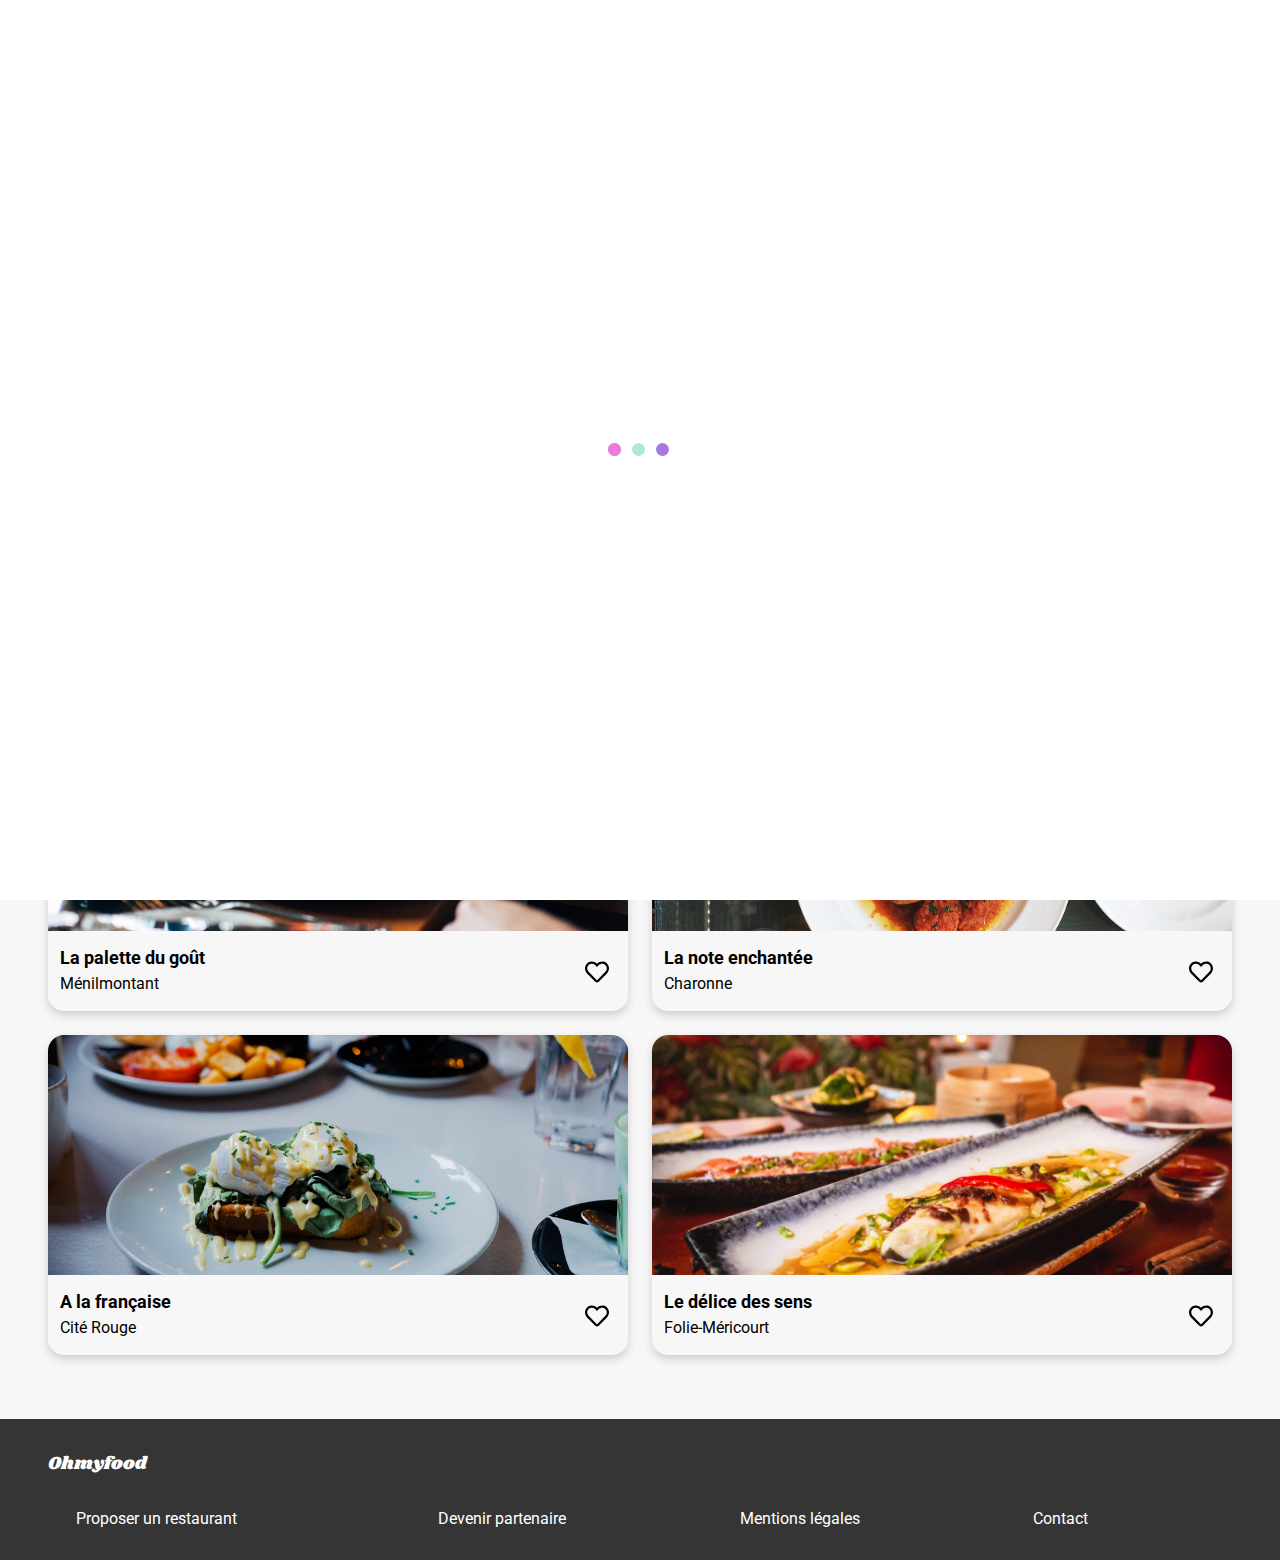
<file: index.html>
<!DOCTYPE html>
<html lang="fr">
<head>
    <meta charset="UTF-8">
    <meta http-equiv="X-UA-Compatible" content="IE=edge">
    <meta name="viewport" content="width=device-width, initial-scale=1.0">
    <link rel="preconnect" href="https://fonts.googleapis.com">
    <link rel="preconnect" href="https://fonts.gstatic.com" crossorigin>
    <link href="https://fonts.googleapis.com/css2?family=Roboto:wght@300;400;500;600;700;900&family=Shrikhand&display=swap" rel="stylesheet">
    <title>Ohmyfood</title>
    <link rel="stylesheet" href="https://cdnjs.cloudflare.com/ajax/libs/font-awesome/6.2.1/css/all.min.css"
    integrity="sha512-MV7K8+y+gLIBoVD59lQIYicR65iaqukzvf/nwasF0nqhPay5w/9lJmVM2hMDcnK1OnMGCdVK+iQrJ7lzPJQd1w=="
    crossorigin="anonymous" referrerpolicy="no-referrer">
    <link rel="stylesheet" href="main.css">
</head>
<body>
    <header class="header">
        <div class="header__row1-container">
            <div class="back-arrow">
                <!--<img class="hide" src="./icons/arrow-left-solid.svg">-->
            </div>
            <h1 class="company-name">Ohmyfood</h1>
            <div class="row1-rightblock"></div>
        </div>
        <div class="header__row2-container">
            <i class="fa-solid fa-location-dot"></i>Paris, Belleville
        </div>
    </header>

    <main>
        <section class="browse-section">
            <h2>Réservez le menu qui vous convient</h2>
            <p>Découvez des restaurants d'exception, sélectionnés par nos soins.</p>
            <button>Explorer nos restaurants</button>
        </section>


        <section class="stepbystep-section">
            <h2>Fonctionnement</h2>
            <div class="steps-container">
                <div role="button">
                    <svg xmlns="http://www.w3.org/2000/svg" viewBox="0 0 384 512" width="20px"><path d="M0 64C0 28.7 28.7 0 64 0H288c35.3 0 64 28.7 64 64V448c0 35.3-28.7 64-64 64H64c-35.3 0-64-28.7-64-64V64zM208 448a32 32 0 1 0 -64 0 32 32 0 1 0 64 0zM288 64H64V384H288V64z"/></svg>
                    Choisissez un restaurant<div class="step-circle"><span>1</span></div>
                </div>
                <div role="button">
                    <svg xmlns="http://www.w3.org/2000/svg" viewBox="0 0 512 512" width="24px"><path d="M64 144a48 48 0 1 0 0-96 48 48 0 1 0 0 96zM192 64c-17.7 0-32 14.3-32 32s14.3 32 32 32H480c17.7 0 32-14.3 32-32s-14.3-32-32-32H192zm0 160c-17.7 0-32 14.3-32 32s14.3 32 32 32H480c17.7 0 32-14.3 32-32s-14.3-32-32-32H192zm0 160c-17.7 0-32 14.3-32 32s14.3 32 32 32H480c17.7 0 32-14.3 32-32s-14.3-32-32-32H192zM64 464a48 48 0 1 0 0-96 48 48 0 1 0 0 96zm48-208a48 48 0 1 0 -96 0 48 48 0 1 0 96 0z"/></svg>
                    Composez le menu<div class="step-circle"><span>2</span></div>
                </div>
                <div role="button">
                    <svg xmlns="http://www.w3.org/2000/svg" viewBox="0 0 576 512" width="24px"><path d="M531.6 103.8L474.3 13.1C469.2 5 460.1 0 450.4 0H93.6C83.9 0 74.8 5 69.7 13.1L12.3 103.8c-29.6 46.8-3.4 111.9 51.9 119.4c4 .5 8.1 .8 12.1 .8c26.1 0 49.3-11.4 65.2-29c15.9 17.6 39.1 29 65.2 29c26.1 0 49.3-11.4 65.2-29c15.9 17.6 39.1 29 65.2 29c26.2 0 49.3-11.4 65.2-29c16 17.6 39.1 29 65.2 29c4.1 0 8.1-.3 12.1-.8c55.5-7.4 81.8-72.5 52.1-119.4zM483.7 254.9l-.1 0c-5.3 .7-10.7 1.1-16.2 1.1c-12.4 0-24.3-1.9-35.4-5.3V384H112V250.6c-11.2 3.5-23.2 5.4-35.6 5.4c-5.5 0-11-.4-16.3-1.1l-.1 0c-4.1-.6-8.1-1.3-12-2.3V384v64c0 35.3 28.7 64 64 64H432c35.3 0 64-28.7 64-64V384 252.6c-4 1-8 1.8-12.3 2.3z"/></svg>
                    Dégustez au restaurant<div class="step-circle"><span>3</span></div>
                </div>
            </div>
        </section>

        <section class="restos-section">
            <h2>Restaurants</h2>
            <div class="restos-container">
                <a href="./restaurant1.html">
                    <article class="resto-card">
                        <img class="resto-img" src="./images/restaurants/la_palette_du_gout.jpg" alt="plat gastronomique servi par la palette du goût">
                        <div class="resto-card__datasnlike-container">
                            <div class="resto-card__datas-container">
                                <h3>La palette du goût</h3>
                                <p>Ménilmontant</p>
                            </div>
                            <figure class="resto-card__likecontainer">
                                <svg aria-hidden="true" focusable="false" data-prefix="fas" data-icon="heart" class="heart-icon" role="img" xmlns="http://www.w3.org/2000/svg" viewBox="0 0 512 512">
                                    <defs>
                                        <linearGradient id="Gradient1" x1="0%" y1="100%" x2="100%" y2="0%"><stop stop-color="#ff8fdf" offset="0%"/><stop stop-color="#a173da" offset="100%" /></linearGradient>
                                    </defs>
                                    <path class="empty-heart" d="M458.4 64.3C400.6 15.7 311.3 23 256 79.3 200.7 23 111.4 15.6 53.6 64.3-21.6 127.6-10.6 230.8 43 285.5l175.4 178.7c10 10.2 23.4 15.9 37.6 15.9 14.3 0 27.6-5.6 37.6-15.8L469 285.6c53.5-54.7 64.7-157.9-10.6-221.3zm-23.6 187.5L259.4 430.5c-2.4 2.4-4.4 2.4-6.8 0L77.2 251.8c-36.5-37.2-43.9-107.6 7.3-150.7 38.9-32.7 98.9-27.8 136.5 10.5l35 35.7 35-35.7c37.8-38.5 97.8-43.2 136.5-10.6 51.1 43.1 43.5 113.9 7.3 150.8z"></path>
                                    <path class="full-heart" d="M462.3 62.6C407.5 15.9 326 24.3 275.7 76.2L256 96.5l-19.7-20.3C186.1 24.3 104.5 15.9 49.7 62.6c-62.8 53.6-66.1 149.8-9.9 207.9l193.5 199.8c12.5 12.9 32.8 12.9 45.3 0l193.5-199.8c56.3-58.1 53-154.3-9.8-207.9z"></path>
                                </svg>
                            </figure>
                        </div>
                        <div class="resto-card__nouveau">Nouveau</div>
                    </article>
                </a>
                <a href="./restaurant2.html">
                    <article class="resto-card">
                        <img class="resto-img" src="./images/restaurants/la_note_enchantee.jpg" alt="plat gastronomique servi par la note enchantée"> <!-- alt="" -->
                        <div class="resto-card__datasnlike-container">
                            <div class="resto-card__datas-container">
                                <h3>La note enchantée</h3>
                                <p>Charonne</p>
                            </div>
                            <figure class="resto-card__likecontainer">
                                <svg aria-hidden="true" focusable="false" data-prefix="fas" data-icon="heart" class="heart-icon" role="img" xmlns="http://www.w3.org/2000/svg" viewBox="0 0 512 512">
                                    <path class="empty-heart" d="M458.4 64.3C400.6 15.7 311.3 23 256 79.3 200.7 23 111.4 15.6 53.6 64.3-21.6 127.6-10.6 230.8 43 285.5l175.4 178.7c10 10.2 23.4 15.9 37.6 15.9 14.3 0 27.6-5.6 37.6-15.8L469 285.6c53.5-54.7 64.7-157.9-10.6-221.3zm-23.6 187.5L259.4 430.5c-2.4 2.4-4.4 2.4-6.8 0L77.2 251.8c-36.5-37.2-43.9-107.6 7.3-150.7 38.9-32.7 98.9-27.8 136.5 10.5l35 35.7 35-35.7c37.8-38.5 97.8-43.2 136.5-10.6 51.1 43.1 43.5 113.9 7.3 150.8z"></path>
                                    <path class="full-heart" d="M462.3 62.6C407.5 15.9 326 24.3 275.7 76.2L256 96.5l-19.7-20.3C186.1 24.3 104.5 15.9 49.7 62.6c-62.8 53.6-66.1 149.8-9.9 207.9l193.5 199.8c12.5 12.9 32.8 12.9 45.3 0l193.5-199.8c56.3-58.1 53-154.3-9.8-207.9z"></path>
                                </svg>
                            </figure>
                        </div>
                        <div class="resto-card__nouveau">Nouveau</div>
                    </article>
                </a>
                <a href="./restaurant3.html">
                    <article class="resto-card">
                        <img class="resto-img" src="./images/restaurants/a_la_francaise.jpg" alt="plat gastronomique servi par à la française">
                        <div class="resto-card__datasnlike-container">
                            <div class="resto-card__datas-container">
                                <h3>A la française</h3>
                                <p>Cité Rouge</p>
                            </div>
                            <figure class="resto-card__likecontainer">
                                <svg aria-hidden="true" focusable="false" data-prefix="fas" data-icon="heart" class="heart-icon" role="img" xmlns="http://www.w3.org/2000/svg" viewBox="0 0 512 512">
                                    <path class="empty-heart" d="M458.4 64.3C400.6 15.7 311.3 23 256 79.3 200.7 23 111.4 15.6 53.6 64.3-21.6 127.6-10.6 230.8 43 285.5l175.4 178.7c10 10.2 23.4 15.9 37.6 15.9 14.3 0 27.6-5.6 37.6-15.8L469 285.6c53.5-54.7 64.7-157.9-10.6-221.3zm-23.6 187.5L259.4 430.5c-2.4 2.4-4.4 2.4-6.8 0L77.2 251.8c-36.5-37.2-43.9-107.6 7.3-150.7 38.9-32.7 98.9-27.8 136.5 10.5l35 35.7 35-35.7c37.8-38.5 97.8-43.2 136.5-10.6 51.1 43.1 43.5 113.9 7.3 150.8z"></path>
                                    <path class="full-heart" d="M462.3 62.6C407.5 15.9 326 24.3 275.7 76.2L256 96.5l-19.7-20.3C186.1 24.3 104.5 15.9 49.7 62.6c-62.8 53.6-66.1 149.8-9.9 207.9l193.5 199.8c12.5 12.9 32.8 12.9 45.3 0l193.5-199.8c56.3-58.1 53-154.3-9.8-207.9z"></path>
                                </svg>
                            </figure>
                        </div>
                    </article>
                </a>
                <a href="./restaurant4.html">
                    <article class="resto-card">
                        <img class="resto-img" src="./images/restaurants/le_delice_des_sens.jpg" alt="plat gastronomique servi par le délice des sens">
                        <div class="resto-card__datasnlike-container">
                            <div class="resto-card__datas-container">
                                <h3>Le délice des sens</h3>
                                <p>Folie-Méricourt</p>
                            </div>
                            <figure class="resto-card__likecontainer">
                                <svg aria-hidden="true" focusable="false" data-prefix="fas" data-icon="heart" class="heart-icon" role="img" xmlns="http://www.w3.org/2000/svg" viewBox="0 0 512 512">
                                    <path class="empty-heart" d="M458.4 64.3C400.6 15.7 311.3 23 256 79.3 200.7 23 111.4 15.6 53.6 64.3-21.6 127.6-10.6 230.8 43 285.5l175.4 178.7c10 10.2 23.4 15.9 37.6 15.9 14.3 0 27.6-5.6 37.6-15.8L469 285.6c53.5-54.7 64.7-157.9-10.6-221.3zm-23.6 187.5L259.4 430.5c-2.4 2.4-4.4 2.4-6.8 0L77.2 251.8c-36.5-37.2-43.9-107.6 7.3-150.7 38.9-32.7 98.9-27.8 136.5 10.5l35 35.7 35-35.7c37.8-38.5 97.8-43.2 136.5-10.6 51.1 43.1 43.5 113.9 7.3 150.8z"></path>
                                    <path class="full-heart" d="M462.3 62.6C407.5 15.9 326 24.3 275.7 76.2L256 96.5l-19.7-20.3C186.1 24.3 104.5 15.9 49.7 62.6c-62.8 53.6-66.1 149.8-9.9 207.9l193.5 199.8c12.5 12.9 32.8 12.9 45.3 0l193.5-199.8c56.3-58.1 53-154.3-9.8-207.9z"></path>
                                </svg>
                            </figure>
                        </div>
                    </article>
                </a>
            </div>
        </section>
    </main>

    <footer>
        <div class="footer-container">
            <h4>Ohmyfood</h4>
            <ul>
                <li><figure><i class="fa-solid fa-utensils"></i></figure>Proposer un restaurant</li>
                <li><figure><i class="fa-solid fa-handshake-angle"></i></figure>Devenir partenaire</li>
                <li>Mentions légales</li>
                <li><a href="mailto:abc@example.com">Contact</a></li>
            </ul>
        </div>
    </footer>
    
    <div class="loader__container">
        <div class="circles__container"><div></div><div></div><div></div><div></div></div>
    </div>
</body>
</html>
</file>
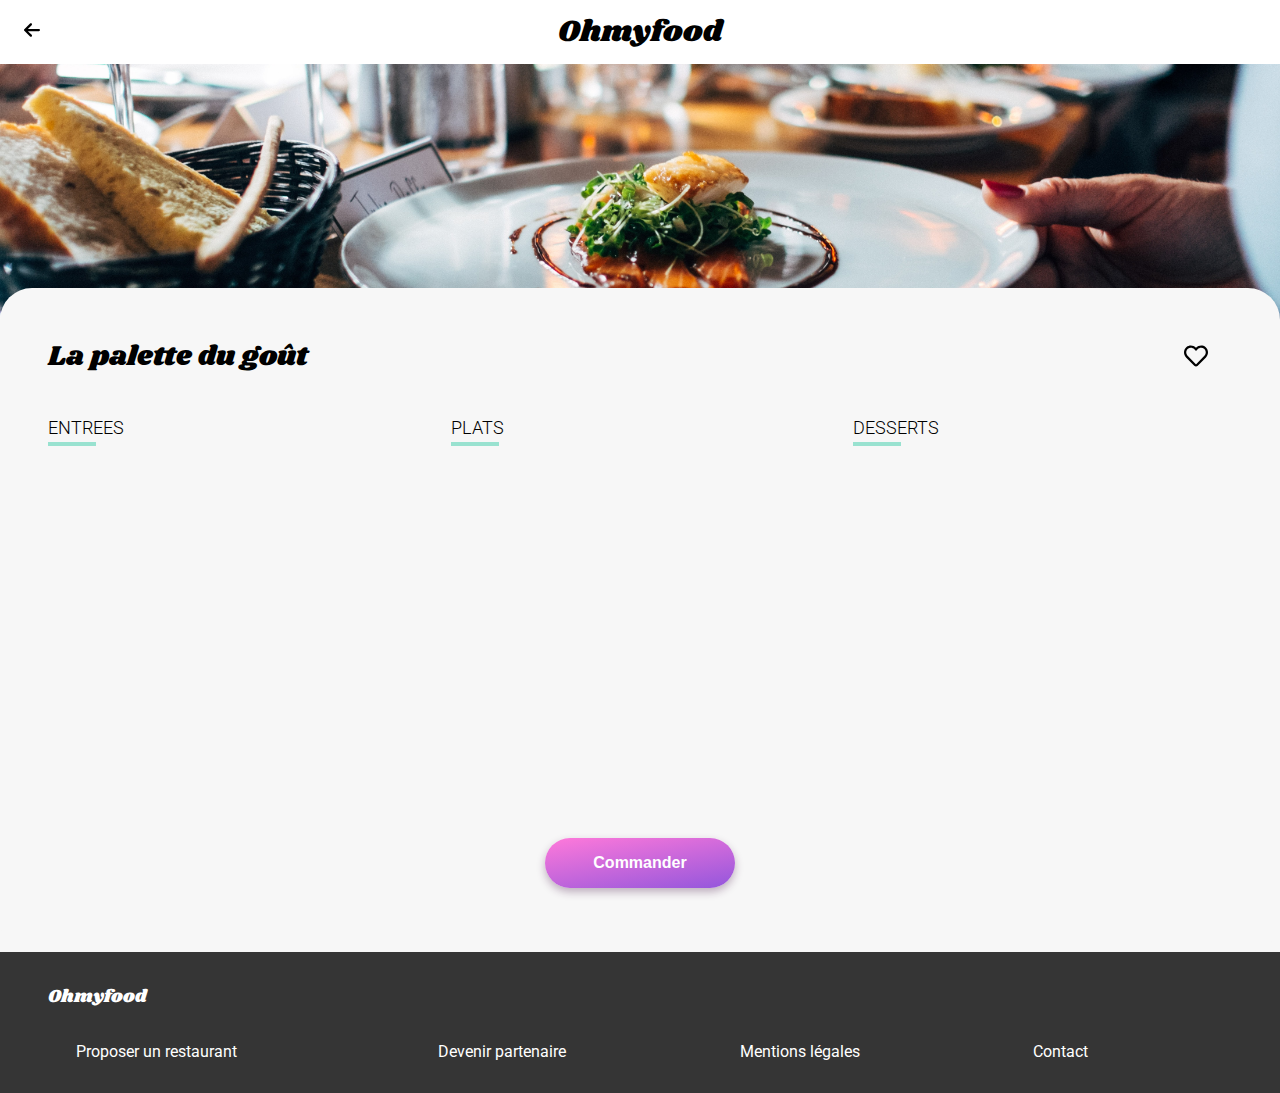
<file: restaurant1.html>
<!DOCTYPE html>
<html lang="fr">
<head>
    <meta charset="UTF-8">
    <meta http-equiv="X-UA-Compatible" content="IE=edge">
    <meta name="viewport" content="width=device-width, initial-scale=1.0">
    <link rel="preconnect" href="https://fonts.googleapis.com">
    <link rel="preconnect" href="https://fonts.gstatic.com" crossorigin>
    <link href="https://fonts.googleapis.com/css2?family=Roboto:wght@300;400;500;600;700;900&family=Shrikhand&display=swap" rel="stylesheet">
    <title>Ohmyfood</title>
    <link rel="stylesheet" href="https://cdnjs.cloudflare.com/ajax/libs/font-awesome/6.2.1/css/all.min.css"
    integrity="sha512-MV7K8+y+gLIBoVD59lQIYicR65iaqukzvf/nwasF0nqhPay5w/9lJmVM2hMDcnK1OnMGCdVK+iQrJ7lzPJQd1w=="
    crossorigin="anonymous" referrerpolicy="no-referrer">
    <link rel="stylesheet" href="main.css">
</head>
<body>
    <header class="header">
        <div class="header__row1-container">
            <div class="back-arrow">
                <a href="./index.html"><img class="hide" src="./icons/arrow-left-solid.svg" alt="back arrow icon"></a>
            </div>
            <h1 class="company-name">Ohmyfood</h1>
            <div class="row1-rightblock"></div>
        </div>
    </header>

    <main>
        <section class="menu">
            <img class="menu__pic" src="./images/restaurants/la_palette_du_gout.jpg" alt="plat gastronomique">
            <form class="menu__categories-container">
                <div class="nameandheart-container">
                    <h2>La palette du goût</h2>
                    <figure class="likecontainer">
                        <svg aria-hidden="true" focusable="false" data-prefix="fas" data-icon="heart" class="heart-icon" role="img" xmlns="http://www.w3.org/2000/svg" viewBox="0 0 512 512">
                            <defs>
                                <linearGradient id="Gradient1" x1="0%" y1="100%" x2="100%" y2="0%"><stop stop-color="#ff8fdf" offset="0%"/><stop stop-color="#a173da" offset="100%" /></linearGradient>
                            </defs>
                            <path class="empty-heart" d="M458.4 64.3C400.6 15.7 311.3 23 256 79.3 200.7 23 111.4 15.6 53.6 64.3-21.6 127.6-10.6 230.8 43 285.5l175.4 178.7c10 10.2 23.4 15.9 37.6 15.9 14.3 0 27.6-5.6 37.6-15.8L469 285.6c53.5-54.7 64.7-157.9-10.6-221.3zm-23.6 187.5L259.4 430.5c-2.4 2.4-4.4 2.4-6.8 0L77.2 251.8c-36.5-37.2-43.9-107.6 7.3-150.7 38.9-32.7 98.9-27.8 136.5 10.5l35 35.7 35-35.7c37.8-38.5 97.8-43.2 136.5-10.6 51.1 43.1 43.5 113.9 7.3 150.8z"></path>
                            <path class="full-heart" d="M462.3 62.6C407.5 15.9 326 24.3 275.7 76.2L256 96.5l-19.7-20.3C186.1 24.3 104.5 15.9 49.7 62.6c-62.8 53.6-66.1 149.8-9.9 207.9l193.5 199.8c12.5 12.9 32.8 12.9 45.3 0l193.5-199.8c56.3-58.1 53-154.3-9.8-207.9z"></path>
                        </svg>
                    </figure>
                </div>
                <div class="menu__categories__grouping">
                    <article class="menu__categorie">
                        <!-- fieldset -->
                        <h3>ENTREES</h3>
                        <ul>
                            <li class="menu__plat-container plat-anim anim-0sdelay">
                                <div class="menu__plat">
                                    <h4>Fricassée d'escargot</h4>
                                    <p>Au piment d'Espelette</p>
                                </div>
                                <div class="menu__prix">
                                    25€
                                </div>
                                <div class="menu__plat-validate resize-validate">
                                    <img class="checked-circle" src="./images/circle24.png" alt="selected-icon">
                                </div>
                            </li>
                            <li class="menu__plat-container plat-anim anim-150msdelay">
                                <div class="menu__plat">
                                    <h4>Foie gras de canard mi-cuit</h4>
                                    <p>Et ses copeaux de truffe noire</p>
                                </div>
                                <div class="menu__prix">
                                    35€
                                </div>
                                <div class="menu__plat-validate resize-validate">
                                    <img class="checked-circle" src="./images/circle24.png" alt="selected-icon">
                                </div>
                            </li>
                            <li class="menu__plat-container plat-anim anim-300msdelay">
                                <div class="menu__plat">
                                    <h4>Œuf au plat</h4>
                                    <p>Assaisonné à la truffe sur lit de caviar</p>
                                </div>
                                <div class="menu__prix">
                                    20€
                                </div>
                                <div class="menu__plat-validate resize-validate">
                                    <img class="checked-circle" src="./images/circle24.png" alt="selected-icon">
                                </div>
                            </li>
                        </ul>
                    </article>         

                    <article class="menu__categorie">
                        <!-- fieldset -->
                        <h3>PLATS</h3>
                        <ul>
                            <li class="menu__plat-container plat-anim anim-0sdelay">
                                <div class="menu__plat">
                                    <h4>Filet de boeuf aux herbes</h4>
                                    <p>Accompagné de sa ribambelle de légumes</p>
                                </div>
                                <div class="menu__prix">
                                    40€
                                </div>
                                <div class="menu__plat-validate resize-validate">
                                    <img class="checked-circle" src="./images/circle24.png" alt="selected-icon">
                                </div>
                            </li>
                            <li class="menu__plat-container plat-anim anim-150msdelay">
                                <div class="menu__plat">
                                    <h4>Parmentier de queue de boeuf</h4>
                                    <p>À la truffe noire sur sa purée de panais</p>
                                </div>
                                <div class="menu__prix">
                                    35€
                                </div>
                                <div class="menu__plat-validate resize-validate">
                                    <img class="checked-circle" src="./images/circle24.png" alt="selected-icon">
                                </div>
                            </li>
                            <li class="menu__plat-container plat-anim anim-300msdelay">
                                <div class="menu__plat">
                                    <h4>Filet de turbot</h4>
                                    <p>Aux agrumes</p>
                                </div>
                                <div class="menu__prix">
                                    44€
                                </div>
                                <div class="menu__plat-validate resize-validate">
                                    <img class="checked-circle" src="./images/circle24.png" alt="selected-icon">
                                </div>
                            </li>
                        </ul>
                    </article>

                    <article class="menu__categorie">
                        <!-- fieldset -->
                        <h3>DESSERTS</h3>
                        <ul>
                            <li class="menu__plat-container plat-anim anim-0sdelay">
                                <div class="menu__plat">
                                    <h4>Paris-Brest</h4>
                                    <p>Revisité</p>
                                </div>
                                <div class="menu__prix">
                                    18€
                                </div>
                                <div class="menu__plat-validate resize-validate">
                                    <img class="checked-circle" src="./images/circle24.png" alt="selected-icon">
                                </div>
                            </li>
                            <li class="menu__plat-container plat-anim anim-150msdelay">
                                <div class="menu__plat">
                                    <h4>Macaron au chocolat d'exception</h4>
                                    <p>Et glace à la vanille de Madagascar</p>
                                </div>
                                <div class="menu__prix">
                                    22€
                                </div>
                                <div class="menu__plat-validate resize-validate">
                                    <img class="checked-circle" src="./images/circle24.png" alt="selected-icon">
                                </div>
                            </li>
                            <li class="menu__plat-container plat-anim anim-300msdelay">
                                <div class="menu__plat">
                                    <h4>Mousse au chocolat</h4>
                                    <p>Au piment d'Espelette et à la truffe noire</p>
                                </div>
                                <div class="menu__prix">
                                    23€
                                </div>
                                <div class="menu__plat-validate resize-validate">
                                    <img class="checked-circle" src="./images/circle24.png" alt="selected-icon">
                                </div>
                            </li>
                        </ul>
                    </article>
                </div>

                <button type="submit" value="Submit">Commander</button>
            </form>
        </section>    
    </main>
    
    <footer>
        <div class="footer-container">
            <h4>Ohmyfood</h4>
            <ul>
                <li><figure><i class="fa-solid fa-utensils"></i></figure>Proposer un restaurant</li>
                <li><figure><i class="fa-solid fa-handshake-angle"></i></figure>Devenir partenaire</li>
                <li>Mentions légales</li>
                <li><a href="mailto:abc@example.com">Contact</a></li>
            </ul>
        </div>
    </footer>

</body>
</html>
</file>
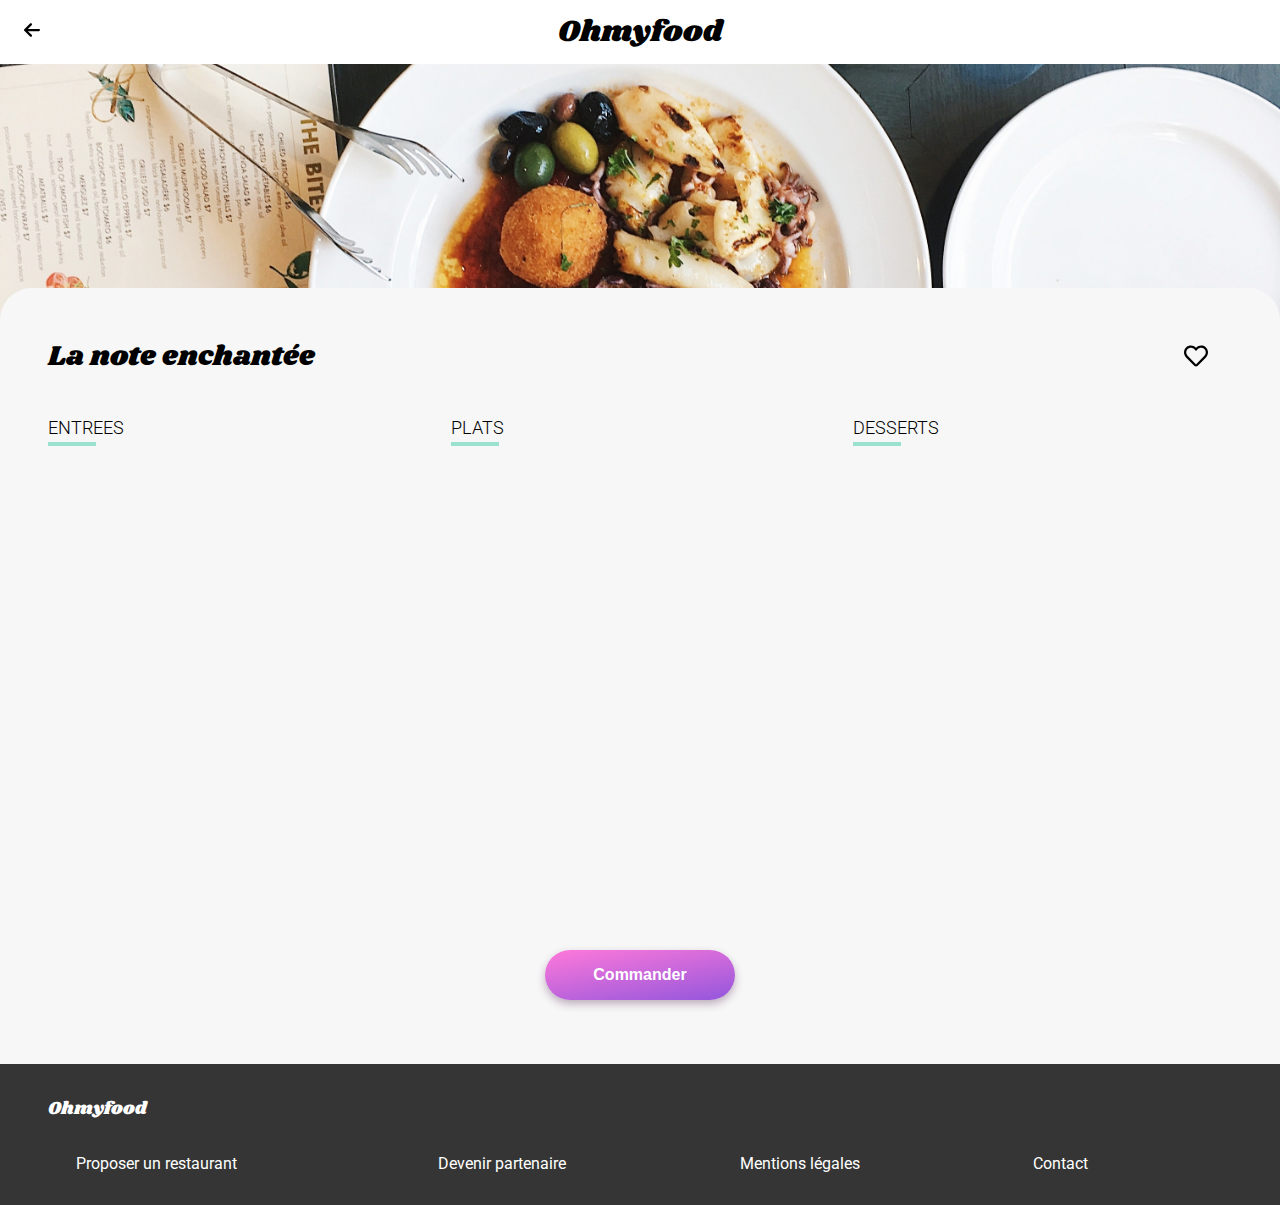
<file: restaurant2.html>
<!DOCTYPE html>
<html lang="fr">
<head>
    <meta charset="UTF-8">
    <meta http-equiv="X-UA-Compatible" content="IE=edge">
    <meta name="viewport" content="width=device-width, initial-scale=1.0">
    <link rel="preconnect" href="https://fonts.googleapis.com">
    <link rel="preconnect" href="https://fonts.gstatic.com" crossorigin>
    <link href="https://fonts.googleapis.com/css2?family=Roboto:wght@300;400;500;600;700;900&family=Shrikhand&display=swap" rel="stylesheet">
    <title>Ohmyfood</title>
    <link rel="stylesheet" href="https://cdnjs.cloudflare.com/ajax/libs/font-awesome/6.2.1/css/all.min.css"
    integrity="sha512-MV7K8+y+gLIBoVD59lQIYicR65iaqukzvf/nwasF0nqhPay5w/9lJmVM2hMDcnK1OnMGCdVK+iQrJ7lzPJQd1w=="
    crossorigin="anonymous" referrerpolicy="no-referrer">
    <link rel="stylesheet" href="main.css">
</head>
<body>
    <header class="header">
        <div class="header__row1-container">
            <div class="back-arrow">
                <a href="./index.html"><img class="hide" src="./icons/arrow-left-solid.svg" alt="back arrow icon"></a>
            </div>
            <h1 class="company-name">Ohmyfood</h1>
            <div class="row1-rightblock"></div>
        </div>
    </header>
    
    <main>
        <section class="menu">
            <img class="menu__pic" src="./images/restaurants/la_note_enchantee.jpg" alt="plat gastronomique">
            <form class="menu__categories-container">
                <div class="nameandheart-container">
                    <h2>La note enchantée</h2>
                    <figure class="likecontainer">
                        <svg aria-hidden="true" focusable="false" data-prefix="fas" data-icon="heart" class="heart-icon" role="img" xmlns="http://www.w3.org/2000/svg" viewBox="0 0 512 512">
                            <defs>
                                <linearGradient id="Gradient1" x1="0%" y1="100%" x2="100%" y2="0%"><stop stop-color="#ff8fdf" offset="0%"/><stop stop-color="#a173da" offset="100%" /></linearGradient>
                            </defs>
                            <path class="empty-heart" d="M458.4 64.3C400.6 15.7 311.3 23 256 79.3 200.7 23 111.4 15.6 53.6 64.3-21.6 127.6-10.6 230.8 43 285.5l175.4 178.7c10 10.2 23.4 15.9 37.6 15.9 14.3 0 27.6-5.6 37.6-15.8L469 285.6c53.5-54.7 64.7-157.9-10.6-221.3zm-23.6 187.5L259.4 430.5c-2.4 2.4-4.4 2.4-6.8 0L77.2 251.8c-36.5-37.2-43.9-107.6 7.3-150.7 38.9-32.7 98.9-27.8 136.5 10.5l35 35.7 35-35.7c37.8-38.5 97.8-43.2 136.5-10.6 51.1 43.1 43.5 113.9 7.3 150.8z"></path>
                            <path class="full-heart" d="M462.3 62.6C407.5 15.9 326 24.3 275.7 76.2L256 96.5l-19.7-20.3C186.1 24.3 104.5 15.9 49.7 62.6c-62.8 53.6-66.1 149.8-9.9 207.9l193.5 199.8c12.5 12.9 32.8 12.9 45.3 0l193.5-199.8c56.3-58.1 53-154.3-9.8-207.9z"></path>
                        </svg>
                    </figure>
                </div>
                <div class="menu__categories__grouping">
                    <article class="menu__categorie">
                        <!-- fieldset -->
                        <h3>ENTREES</h3>
                        <ul>
                            <li class="menu__plat-container plat-anim anim-0sdelay">
                                <div class="menu__plat">
                                    <h4>Ravioles de foie gras</h4>
                                    <p>Accompagnés de leur crème à la truffe</p>
                                </div>
                                <div class="menu__prix">
                                    25€
                                </div>
                                <div class="menu__plat-validate resize-validate">
                                    <img class="checked-circle" src="./images/circle24.png" alt="selected-icon">
                                </div>
                            </li>
                            <li class="menu__plat-container plat-anim anim-150msdelay">
                                <div class="menu__plat">
                                    <h4>Caviar osciètre</h4>
                                    <p>Sur blini à la farine de blé noir</p>
                                </div>
                                <div class="menu__prix">
                                    35€
                                </div>
                                <div class="menu__plat-validate resize-validate">
                                    <img class="checked-circle" src="./images/circle24.png" alt="selected-icon">
                                </div>
                            </li>
                            <li class="menu__plat-container plat-anim anim-300msdelay">
                                <div class="menu__plat">
                                    <h4>Homard et espuma de potiron</h4>
                                    <p>Mariné aux zestes d'orange</p>
                                </div>
                                <div class="menu__prix">
                                    20€
                                </div>
                                <div class="menu__plat-validate resize-validate">
                                    <img class="checked-circle" src="./images/circle24.png" alt="selected-icon">
                                </div>
                            </li>
                            <li class="menu__plat-container plat-anim anim-450msdelay">
                                <div class="menu__plat">
                                    <h4>Foie gras de canard cuit entier</h4>
                                    <p>Confiture de figue et pain toasté</p>
                                </div>
                                <div class="menu__prix">
                                    35€
                                </div>
                                <div class="menu__plat-validate resize-validate">
                                    <img class="checked-circle" src="./images/circle24.png" alt="selected-icon">
                                </div>
                            </li>
                        </ul>
                    </article>         

                    <article class="menu__categorie">
                        <!-- fieldset -->
                        <h3>PLATS</h3>
                        <ul>
                            <li class="menu__plat-container plat-anim anim-0sdelay">
                                <div class="menu__plat">
                                    <h4>Noix de coquilles Saint-Jacques</h4>
                                    <p>Sur lit de purée de céleri-rave</p>
                                </div>
                                <div class="menu__prix">
                                    40€
                                </div>
                                <div class="menu__plat-validate resize-validate">
                                    <img class="checked-circle" src="./images/circle24.png" alt="selected-icon">
                                </div>
                            </li>
                            <li class="menu__plat-container plat-anim anim-150msdelay">
                                <div class="menu__plat">
                                    <h4>Langoustine poêlée</h4>
                                    <p>Purée de patate douce</p>
                                </div>
                                <div class="menu__prix">
                                    35€
                                </div>
                                <div class="menu__plat-validate resize-validate">
                                    <img class="checked-circle" src="./images/circle24.png" alt="selected-icon">
                                </div>
                            </li>
                            <li class="menu__plat-container plat-anim anim-300msdelay">
                                <div class="menu__plat">
                                    <h4>Mijoté de queue de boeuf </h4>
                                    <p>Et riz sauvage aux zestes de citron</p>
                                </div>
                                <div class="menu__prix">
                                    44€
                                </div>
                                <div class="menu__plat-validate resize-validate">
                                    <img class="checked-circle" src="./images/circle24.png" alt="selected-icon">
                                </div>
                            </li>
                        </ul>
                    </article>

                    <article class="menu__categorie">
                        <!-- fieldset -->
                        <h3>DESSERTS</h3>
                        <ul>
                            <li class="menu__plat-container plat-anim anim-0sdelay">
                                <div class="menu__plat">
                                    <h4>Macaron noisette et chocolat</h4>
                                    <p>Glace au caramel brun et sel de Guérande</p>
                                </div>
                                <div class="menu__prix">
                                    18€
                                </div>
                                <div class="menu__plat-validate resize-validate">
                                    <img class="checked-circle" src="./images/circle24.png" alt="selected-icon">
                                </div>
                            </li>
                            <li class="menu__plat-container plat-anim anim-150msdelay">
                                <div class="menu__plat">
                                    <h4>Baba au rhum revisité</h4>
                                    <p>Avec son coulis de citron</p>
                                </div>
                                <div class="menu__prix">
                                    22€
                                </div>
                                <div class="menu__plat-validate resize-validate">
                                    <img class="checked-circle" src="./images/circle24.png" alt="selected-icon">
                                </div>
                            </li>
                            <li class="menu__plat-container plat-anim anim-300msdelay">
                                <div class="menu__plat">
                                    <h4>Tarte au citron meringuée</h4>
                                    <p>Déstructurée</p>
                                </div>
                                <div class="menu__prix">
                                    23€
                                </div>
                                <div class="menu__plat-validate resize-validate">
                                    <img class="checked-circle" src="./images/circle24.png" alt="selected-icon">
                                </div>
                            </li>
                        </ul>
                    </article>
                </div>

                <button type="submit" value="Submit">Commander</button>
            </form>
        </section>    
    </main>

    <footer>
        <div class="footer-container">
            <h4>Ohmyfood</h4>
            <ul>
                <li><figure><i class="fa-solid fa-utensils"></i></figure>Proposer un restaurant</li>
                <li><figure><i class="fa-solid fa-handshake-angle"></i></figure>Devenir partenaire</li>
                <li>Mentions légales</li>
                <li><a href="mailto:abc@example.com">Contact</a></li>
            </ul>
        </div>
    </footer>

</body>
</html>
</file>
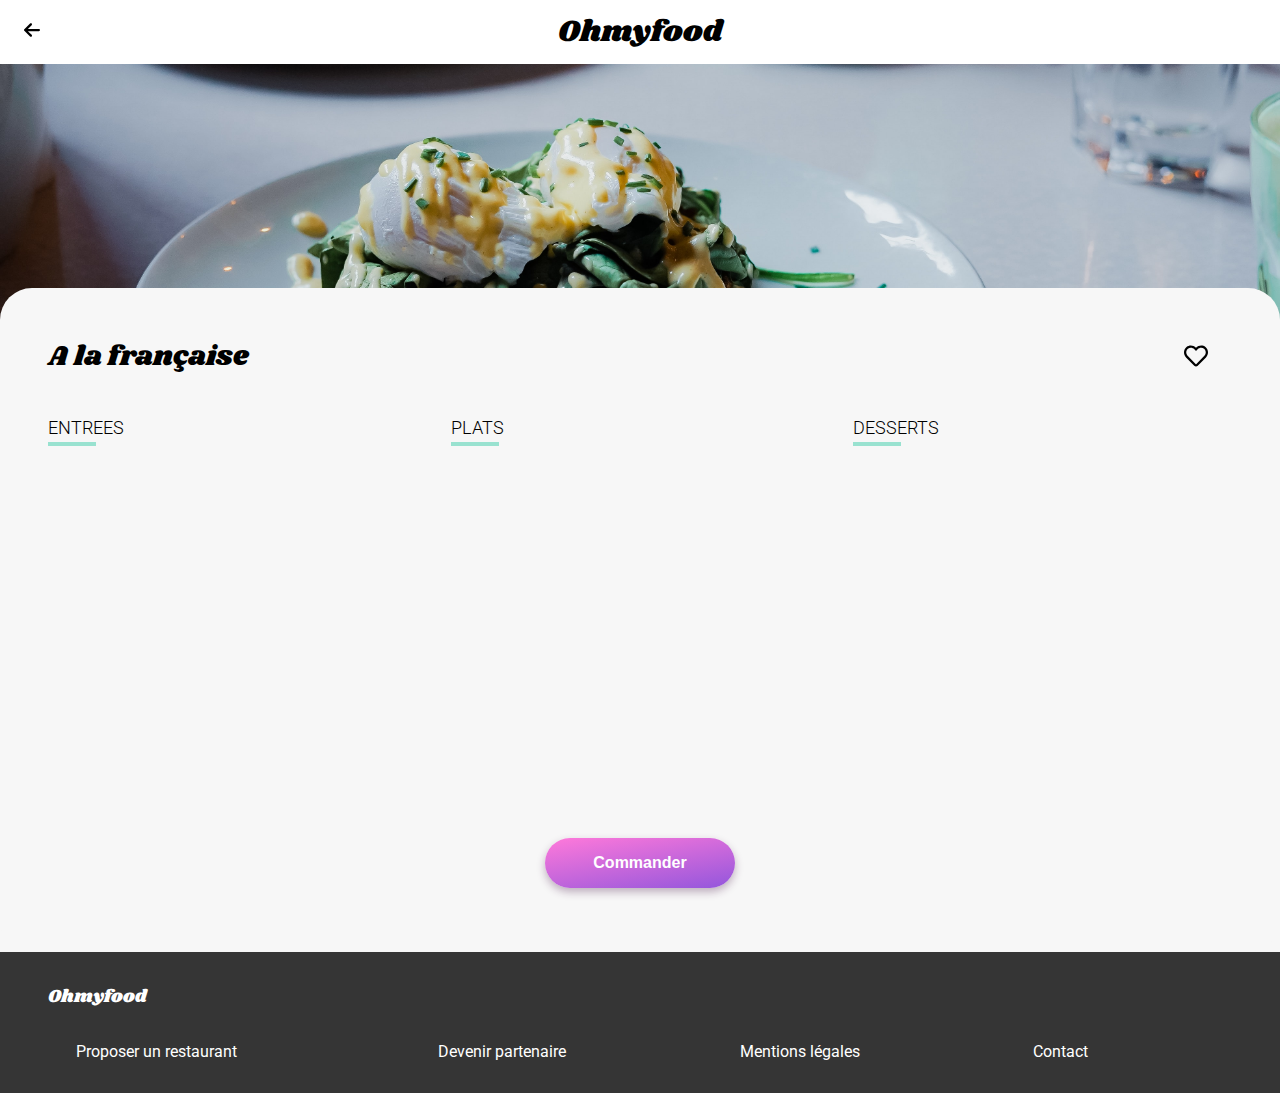
<file: restaurant3.html>
<!DOCTYPE html>
<html lang="fr">
<head>
    <meta charset="UTF-8">
    <meta http-equiv="X-UA-Compatible" content="IE=edge">
    <meta name="viewport" content="width=device-width, initial-scale=1.0">
    <link rel="preconnect" href="https://fonts.googleapis.com">
    <link rel="preconnect" href="https://fonts.gstatic.com" crossorigin>
    <link href="https://fonts.googleapis.com/css2?family=Roboto:wght@300;400;500;600;700;900&family=Shrikhand&display=swap" rel="stylesheet">
    <title>Ohmyfood</title>
    <link rel="stylesheet" href="https://cdnjs.cloudflare.com/ajax/libs/font-awesome/6.2.1/css/all.min.css"
    integrity="sha512-MV7K8+y+gLIBoVD59lQIYicR65iaqukzvf/nwasF0nqhPay5w/9lJmVM2hMDcnK1OnMGCdVK+iQrJ7lzPJQd1w=="
    crossorigin="anonymous" referrerpolicy="no-referrer">
    <link rel="stylesheet" href="main.css">
</head>
<body>
    <header class="header">
        <div class="header__row1-container">
            <div class="back-arrow">
                <a href="./index.html"><img class="hide" src="./icons/arrow-left-solid.svg" alt="back arrow icon"></a>
            </div>
            <h1 class="company-name">Ohmyfood</h1>
            <div class="row1-rightblock"></div>
        </div>
    </header>
    
    <main>
        <section class="menu">
            <img class="menu__pic" src="./images/restaurants/a_la_francaise.jpg" alt="plat gastronomique">
            <form class="menu__categories-container">
                <div class="nameandheart-container">
                    <h2>A la française</h2>
                    <figure class="likecontainer">
                        <svg aria-hidden="true" focusable="false" data-prefix="fas" data-icon="heart" class="heart-icon" role="img" xmlns="http://www.w3.org/2000/svg" viewBox="0 0 512 512">
                            <defs>
                                <linearGradient id="Gradient1" x1="0%" y1="100%" x2="100%" y2="0%"><stop stop-color="#ff8fdf" offset="0%"/><stop stop-color="#a173da" offset="100%" /></linearGradient>
                            </defs>
                            <path class="empty-heart" d="M458.4 64.3C400.6 15.7 311.3 23 256 79.3 200.7 23 111.4 15.6 53.6 64.3-21.6 127.6-10.6 230.8 43 285.5l175.4 178.7c10 10.2 23.4 15.9 37.6 15.9 14.3 0 27.6-5.6 37.6-15.8L469 285.6c53.5-54.7 64.7-157.9-10.6-221.3zm-23.6 187.5L259.4 430.5c-2.4 2.4-4.4 2.4-6.8 0L77.2 251.8c-36.5-37.2-43.9-107.6 7.3-150.7 38.9-32.7 98.9-27.8 136.5 10.5l35 35.7 35-35.7c37.8-38.5 97.8-43.2 136.5-10.6 51.1 43.1 43.5 113.9 7.3 150.8z"></path>
                            <path class="full-heart" d="M462.3 62.6C407.5 15.9 326 24.3 275.7 76.2L256 96.5l-19.7-20.3C186.1 24.3 104.5 15.9 49.7 62.6c-62.8 53.6-66.1 149.8-9.9 207.9l193.5 199.8c12.5 12.9 32.8 12.9 45.3 0l193.5-199.8c56.3-58.1 53-154.3-9.8-207.9z"></path>
                        </svg>
                    </figure>
                </div>
                <div class="menu__categories__grouping">
                    <article class="menu__categorie">
                        <!-- fieldset -->
                        <h3>ENTREES</h3>
                        <ul>
                            <li class="menu__plat-container plat-anim anim-0sdelay">
                                <div class="menu__plat">
                                    <h4>Tartare de poulpe acidulé</h4>
                                    <p>Aux zestes d'orange</p>
                                </div>
                                <div class="menu__prix">
                                    25€
                                </div>
                                <div class="menu__plat-validate resize-validate">
                                    <img class="checked-circle" src="./images/circle24.png" alt="selected-icon">
                                </div>
                            </li>
                            <li class="menu__plat-container plat-anim anim-150msdelay">
                                <div class="menu__plat">
                                    <h4>Velouté de légumes d'antan</h4>
                                    <p>Carotte, panais, topinambour</p>
                                </div>
                                <div class="menu__prix">
                                    35€
                                </div>
                                <div class="menu__plat-validate resize-validate">
                                    <img class="checked-circle" src="./images/circle24.png" alt="selected-icon">
                                </div>
                            </li>
                            <li class="menu__plat-container plat-anim anim-300msdelay">
                                <div class="menu__plat">
                                    <h4>Soupe à l'oignon</h4>
                                    <p>Revisitée</p>
                                </div>
                                <div class="menu__prix">
                                    20€
                                </div>
                                <div class="menu__plat-validate resize-validate">
                                    <img class="checked-circle" src="./images/circle24.png" alt="selected-icon">
                                </div>
                            </li>
                        </ul>
                    </article>         

                    <article class="menu__categorie">
                        <!-- fieldset -->
                        <h3>PLATS</h3>
                        <ul>
                            <li class="menu__plat-container plat-anim anim-0sdelay">
                                <div class="menu__plat">
                                    <h4>Coquilles Saint-Jacques</h4>
                                    <p>Accompagnées d'une purée de panais</p>
                                </div>
                                <div class="menu__prix">
                                    40€
                                </div>
                                <div class="menu__plat-validate resize-validate">
                                    <img class="checked-circle" src="./images/circle24.png" alt="selected-icon">
                                </div>
                            </li>
                            <li class="menu__plat-container plat-anim anim-150msdelay">
                                <div class="menu__plat">
                                    <h4>Magret de canard</h4>
                                    <p>Et parmentier de pommes de terre</p>
                                </div>
                                <div class="menu__prix">
                                    35€
                                </div>
                                <div class="menu__plat-validate resize-validate">
                                    <img class="checked-circle" src="./images/circle24.png" alt="selected-icon">
                                </div>
                            </li>
                            <li class="menu__plat-container plat-anim anim-300msdelay">
                                <div class="menu__plat">
                                    <h4>Pigeonneau d’Ile-et-Vilaine</h4>
                                    <p>Sur son lit de gnocchis aux légumes</p>
                                </div>
                                <div class="menu__prix">
                                    44€
                                </div>
                                <div class="menu__plat-validate resize-validate">
                                    <img class="checked-circle" src="./images/circle24.png" alt="selected-icon">
                                </div>
                            </li>
                        </ul>
                    </article>

                    <article class="menu__categorie">
                        <!-- fieldset -->
                        <h3>DESSERTS</h3>
                        <ul>
                            <li class="menu__plat-container plat-anim anim-0sdelay">
                                <div class="menu__plat">
                                    <h4>Pétales de violettes glacés</h4>
                                    <p>Et purée de noisettes</p>
                                </div>
                                <div class="menu__prix">
                                    18€
                                </div>
                                <div class="menu__plat-validate resize-validate">
                                    <img class="checked-circle" src="./images/circle24.png" alt="selected-icon">
                                </div>
                            </li>
                            <li class="menu__plat-container plat-anim anim-150msdelay">
                                <div class="menu__plat">
                                    <h4>Fondant au chocolat</h4>
                                    <p>Revisité</p>
                                </div>
                                <div class="menu__prix">
                                    22€
                                </div>
                                <div class="menu__plat-validate resize-validate">
                                    <img class="checked-circle" src="./images/circle24.png" alt="selected-icon">
                                </div>
                            </li>
                            <li class="menu__plat-container plat-anim anim-300msdelay">
                                <div class="menu__plat">
                                    <h4>Millefeuille croustillant</h4>
                                    <p>Myrtilles et pâte d’amande</p>
                                </div>
                                <div class="menu__prix">
                                    23€
                                </div>
                                <div class="menu__plat-validate resize-validate">
                                    <img class="checked-circle" src="./images/circle24.png" alt="selected-icon">
                                </div>
                            </li>
                        </ul>
                    </article>
                </div>

                <button type="submit" value="Submit">Commander</button>
            </form>
        </section>    
    </main>

    <footer>
        <div class="footer-container">
            <h4>Ohmyfood</h4>
            <ul>
                <li><figure><i class="fa-solid fa-utensils"></i></figure>Proposer un restaurant</li>
                <li><figure><i class="fa-solid fa-handshake-angle"></i></figure>Devenir partenaire</li>
                <li>Mentions légales</li>
                <li><a href="mailto:abc@example.com">Contact</a></li>
            </ul>
        </div>
    </footer>

</body>
</html>
</file>
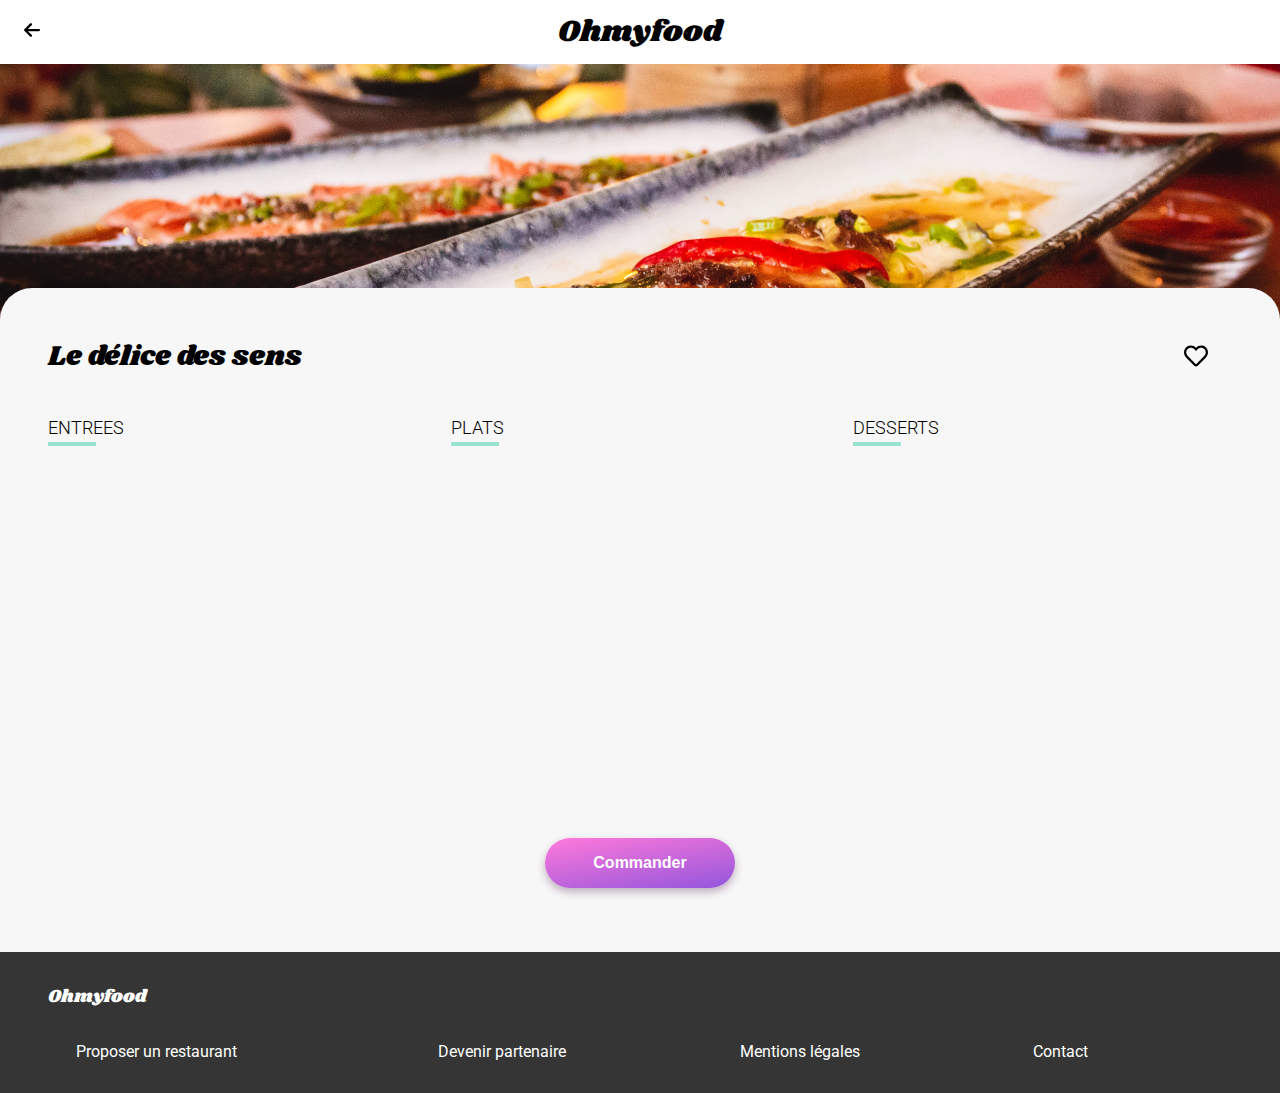
<file: restaurant4.html>
<!DOCTYPE html>
<html lang="fr">
<head>
    <meta charset="UTF-8">
    <meta http-equiv="X-UA-Compatible" content="IE=edge">
    <meta name="viewport" content="width=device-width, initial-scale=1.0">
    <link rel="preconnect" href="https://fonts.googleapis.com">
    <link rel="preconnect" href="https://fonts.gstatic.com" crossorigin>
    <link href="https://fonts.googleapis.com/css2?family=Roboto:wght@300;400;500;600;700;900&family=Shrikhand&display=swap" rel="stylesheet">
    <title>Ohmyfood</title>
    <link rel="stylesheet" href="https://cdnjs.cloudflare.com/ajax/libs/font-awesome/6.2.1/css/all.min.css"
    integrity="sha512-MV7K8+y+gLIBoVD59lQIYicR65iaqukzvf/nwasF0nqhPay5w/9lJmVM2hMDcnK1OnMGCdVK+iQrJ7lzPJQd1w=="
    crossorigin="anonymous" referrerpolicy="no-referrer">
    <link rel="stylesheet" href="main.css">
</head>
<body>
    <header class="header">
        <div class="header__row1-container">
            <div class="back-arrow">
                <a href="./index.html"><img class="hide" src="./icons/arrow-left-solid.svg" alt="back arrow icon"></a>
            </div>
            <h1 class="company-name">Ohmyfood</h1>
            <div class="row1-rightblock"></div>
        </div>
    </header>

    <main>
        <section class="menu">
            <img class="menu__pic" src="./images/restaurants/le_delice_des_sens.jpg" alt="plat gastronomique">
            <form class="menu__categories-container">
                <div class="nameandheart-container">
                    <h2>Le délice des sens</h2>
                    <figure class="likecontainer">
                        <svg aria-hidden="true" focusable="false" data-prefix="fas" data-icon="heart" class="heart-icon" role="img" xmlns="http://www.w3.org/2000/svg" viewBox="0 0 512 512">
                            <defs>
                                <linearGradient id="Gradient1" x1="0%" y1="100%" x2="100%" y2="0%"><stop stop-color="#ff8fdf" offset="0%"/><stop stop-color="#a173da" offset="100%" /></linearGradient>
                            </defs>
                            <path class="empty-heart" d="M458.4 64.3C400.6 15.7 311.3 23 256 79.3 200.7 23 111.4 15.6 53.6 64.3-21.6 127.6-10.6 230.8 43 285.5l175.4 178.7c10 10.2 23.4 15.9 37.6 15.9 14.3 0 27.6-5.6 37.6-15.8L469 285.6c53.5-54.7 64.7-157.9-10.6-221.3zm-23.6 187.5L259.4 430.5c-2.4 2.4-4.4 2.4-6.8 0L77.2 251.8c-36.5-37.2-43.9-107.6 7.3-150.7 38.9-32.7 98.9-27.8 136.5 10.5l35 35.7 35-35.7c37.8-38.5 97.8-43.2 136.5-10.6 51.1 43.1 43.5 113.9 7.3 150.8z"></path>
                            <path class="full-heart" d="M462.3 62.6C407.5 15.9 326 24.3 275.7 76.2L256 96.5l-19.7-20.3C186.1 24.3 104.5 15.9 49.7 62.6c-62.8 53.6-66.1 149.8-9.9 207.9l193.5 199.8c12.5 12.9 32.8 12.9 45.3 0l193.5-199.8c56.3-58.1 53-154.3-9.8-207.9z"></path>
                        </svg>
                    </figure>
                </div>
                <div class="menu__categories__grouping">
                    <article class="menu__categorie">
                        <!-- fieldset -->
                        <h3>ENTREES</h3>
                        <ul>
                            <li class="menu__plat-container plat-anim anim-0sdelay">
                                <div class="menu__plat">
                                    <h4>Tartare de thon</h4>
                                    <p>Assaisonné au yuzu</p>
                                </div>
                                <div class="menu__prix">
                                    25€
                                </div>
                                <div class="menu__plat-validate resize-validate">
                                    <img class="checked-circle" src="./images/circle24.png" alt="selected-icon">
                                </div>
                            </li>
                            <li class="menu__plat-container plat-anim anim-150msdelay">
                                <div class="menu__plat">
                                    <h4>Bouchée de homard croustillant</h4>
                                    <p>Et sa farandole de petits légumes</p>
                                </div>
                                <div class="menu__prix">
                                    35€
                                </div>
                                <div class="menu__plat-validate resize-validate">
                                    <img class="checked-circle" src="./images/circle24.png" alt="selected-icon">
                                </div>
                            </li>
                            <li class="menu__plat-container plat-anim anim-300msdelay">
                                <div class="menu__plat">
                                    <h4>Velouté de cèpes</h4>
                                    <p>Aux truffes</p>
                                </div>
                                <div class="menu__prix">
                                    20€
                                </div>
                                <div class="menu__plat-validate resize-validate">
                                    <img class="checked-circle" src="./images/circle24.png" alt="selected-icon">
                                </div>
                            </li>
                        </ul>
                    </article>         

                    <article class="menu__categorie">
                        <!-- fieldset -->
                        <h3>PLATS</h3>
                        <ul>
                            <li class="menu__plat-container plat-anim anim-0sdelay">
                                <div class="menu__plat">
                                    <h4>Poulet rôti aux herbes de Provence</h4>
                                    <p>Et sa crème de truffe</p>
                                </div>
                                <div class="menu__prix">
                                    40€
                                </div>
                                <div class="menu__plat-validate resize-validate">
                                    <img class="checked-circle" src="./images/circle24.png" alt="selected-icon">
                                </div>
                            </li>
                            <li class="menu__plat-container plat-anim anim-150msdelay">
                                <div class="menu__plat">
                                    <h4>Langouste rôtie</h4>
                                    <p>Et ses légumes de saison</p>
                                </div>
                                <div class="menu__prix">
                                    35€
                                </div>
                                <div class="menu__plat-validate resize-validate">
                                    <img class="checked-circle" src="./images/circle24.png" alt="selected-icon">
                                </div>
                            </li>
                            <li class="menu__plat-container plat-anim anim-300msdelay">
                                <div class="menu__plat">
                                    <h4>Côte de boeuf Angus</h4>
                                    <p>Et sa purée de panais</p>
                                </div>
                                <div class="menu__prix">
                                    44€
                                </div>
                                <div class="menu__plat-validate resize-validate">
                                    <img class="checked-circle" src="./images/circle24.png" alt="selected-icon">
                                </div>
                            </li>
                        </ul>
                    </article>

                    <article class="menu__categorie">
                        <!-- fieldset -->
                        <h3>DESSERTS</h3>
                        <ul>
                            <li class="menu__plat-container plat-anim anim-0sdelay">
                                <div class="menu__plat">
                                    <h4>Farandole de desserts</h4>
                                    <p>Du chef</p>
                                </div>
                                <div class="menu__prix">
                                    18€
                                </div>
                                <div class="menu__plat-validate resize-validate">
                                    <img class="checked-circle" src="./images/circle24.png" alt="selected-icon">
                                </div>
                            </li>
                            <li class="menu__plat-container plat-anim anim-150msdelay">
                                <div class="menu__plat">
                                    <h4>Crème brulée</h4>
                                    <p>Revisité</p>
                                </div>
                                <div class="menu__prix">
                                    22€
                                </div>
                                <div class="menu__plat-validate resize-validate">
                                    <img class="checked-circle" src="./images/circle24.png" alt="selected-icon">
                                </div>
                            </li>
                            <li class="menu__plat-container plat-anim anim-300msdelay">
                                <div class="menu__plat">
                                    <h4>Tiramisu</h4>
                                    <p>À la noisette</p>
                                </div>
                                <div class="menu__prix">
                                    23€
                                </div>
                                <div class="menu__plat-validate resize-validate">
                                    <img class="checked-circle" src="./images/circle24.png" alt="selected-icon">
                                </div>
                            </li>
                        </ul>
                    </article>
                </div>

                <button type="submit" value="Submit">Commander</button>
            </form>
        </section> 
    </main>   

    <footer>
        <div class="footer-container">
            <h4>Ohmyfood</h4>
            <ul>
                <li><figure><i class="fa-solid fa-utensils"></i></figure>Proposer un restaurant</li>
                <li><figure><i class="fa-solid fa-handshake-angle"></i></figure>Devenir partenaire</li>
                <li>Mentions légales</li>
                <li><a href="mailto:abc@example.com">Contact</a></li>
            </ul>
        </div>
    </footer>

</body>
</html>
</file>
<file: main.css>
*,
*::before,
*::after {
  box-sizing: border-box;
  margin: 0px;
  padding: 0px;
  text-decoration: none;
  list-style: none;
}

a:-moz-any-link {
  color: #000;
}

a:any-link {
  color: #000;
}

.header {
  display: flex;
  flex-direction: column;
  width: 100%;
  overflow: hidden;
}
.header__row1-container {
  width: 100%;
  height: 4rem;
  display: flex;
  justify-content: space-between;
  box-shadow: 0px 2px 4px 0px #cecece;
  background-color: #fff;
  z-index: 2;
}
.header .company-name {
  font-family: "Shrikhand", cursive;
  font-weight: 400;
  display: flex;
  justify-content: center;
  align-items: center;
  font-size: 30px;
  width: calc(100% - 8rem);
}
.header .back-arrow {
  width: 4rem;
  height: 100%;
  display: flex;
  justify-content: center;
  align-items: center;
}
.header .back-arrow img {
  width: 16px;
}
.header .row1-rightblock {
  width: 4rem;
  height: 100%;
}
.header__row2-container {
  width: 100%;
  height: 3rem;
  display: flex;
  background-color: #EAEAEA;
  display: flex;
  justify-content: center;
  align-items: center;
  z-index: 1;
  font-weight: 500;
  font-size: 1rem;
  color: #353535;
}
.header__row2-container i {
  margin-right: 0.75rem;
  color: #353535;
}

.browse-section {
  display: flex;
  flex-direction: column;
  align-items: center;
  padding-bottom: 4rem;
  font-family: "Roboto", sans-serif;
}
.browse-section h2 {
  padding: 2rem 4rem 1rem 4rem;
  width: 100%;
  display: flex;
  justify-content: center;
  align-items: center;
  text-align: center;
  font-weight: 700;
}
.browse-section p {
  display: flex;
  justify-content: center;
  align-items: center;
  text-align: center;
  font-weight: 300;
  padding: 0 2rem;
  font-size: 18px;
  margin-top: 8px;
}
.browse-section button {
  padding: 1rem 1.5rem;
  color: #fff;
  background: linear-gradient(350deg, #9356DC 0%, #FF79DA 100%);
  border: none;
  border-radius: 4rem;
  margin-top: 2rem;
  font-weight: 600;
  font-size: 1rem;
  box-shadow: 0px 4px 8px 0px #bdadbd;
  cursor: pointer;
}
.browse-section button:hover {
  background: linear-gradient(350deg, #a173da 0%, #ff8fdf 100%);
  box-shadow: 0px 4px 8px 0px #afa0af, 0px 1px 2px 0px #a196a1;
}

.stepbystep-section {
  display: flex;
  flex-direction: column;
  padding: 3rem 1rem 0 1rem;
  background-color: #fff;
  font-family: "Roboto", sans-serif;
  align-items: center;
}
.stepbystep-section h2 {
  width: 100%;
  max-width: 800px;
}
.stepbystep-section .steps-container {
  width: 100%;
  display: flex;
  flex-direction: row;
  flex-wrap: wrap;
  row-gap: 2rem;
  margin-top: 2rem;
  max-width: 800px;
  padding-bottom: 3rem;
}
.stepbystep-section .steps-container [role=button] {
  height: 64px;
  border-radius: 16px;
  border: none;
  background-color: #F7F7F7;
  box-shadow: 0px 4px 8px 0px #d3c9d3;
  font-weight: 600;
  font-size: 1rem;
  width: calc(100% - 1rem);
  margin-left: auto;
  cursor: pointer;
  position: relative;
  display: flex;
  justify-content: flex-start;
  align-items: center;
}
.stepbystep-section .steps-container [role=button]:hover {
  background-color: #F5EDFF;
  box-shadow: 0px 4px 8px 0px #c4b7c4, 0px 1px 2px 0px #b4a7b4;
}
.stepbystep-section .steps-container [role=button]:hover svg {
  fill: #9356DC;
}
.stepbystep-section .steps-container [role=button] .step-circle {
  width: 2rem;
  height: 2rem;
  border-radius: 1rem;
  background-color: #9356DC;
  position: absolute;
  top: 1.25rem;
  left: -1rem;
  display: flex;
  justify-content: center;
  align-items: center;
  color: #fff;
}
.stepbystep-section .steps-container [role=button] .step-circle span {
  margin-top: 1px;
}
.stepbystep-section .steps-container [role=button] svg {
  margin-left: 2.5rem;
  margin-right: 1.5rem;
  fill: #7E7E7E;
}

.restos-section {
  display: flex;
  flex-direction: column;
  padding: 3rem 1rem 4rem 1rem;
  font-family: "Roboto", sans-serif;
  align-items: center;
  row-gap: 1.5rem;
}
.restos-section .restos-container {
  display: flex;
  flex-direction: column;
  align-items: center;
  row-gap: 1.5rem;
  width: 100%;
}
.restos-section h2 {
  width: 100%;
  margin-bottom: 0.5rem;
}
.restos-section a {
  width: 100%;
  height: 16rem;
}
.restos-section .resto-card {
  width: 100%;
  height: 100%;
  display: flex;
  flex-direction: column;
  border-radius: 16px;
  overflow: hidden;
  box-shadow: 0px 4px 8px 0px #d3c9d3;
  position: relative;
  cursor: pointer;
}
.restos-section .resto-card__nouveau {
  position: absolute;
  top: 0.75rem;
  right: 0.75rem;
  height: 2rem;
  padding: 0 1rem;
  background-color: #99E2D0;
  color: #008766;
  border-radius: 3px;
  display: flex;
  align-items: center;
  font-size: 14px;
  font-weight: 600;
}
.restos-section .resto-card .resto-img {
  width: 100%;
  height: 11rem;
  -o-object-fit: cover;
     object-fit: cover;
  -o-object-position: bottom;
     object-position: bottom;
}
.restos-section .resto-card__datasnlike-container {
  display: flex;
  flex-direction: row;
  width: 100%;
  height: 5rem;
}
.restos-section .resto-card__datas-container {
  padding: 1rem 0.75rem;
  display: flex;
  flex-direction: column;
  width: calc(100% - 4rem);
  height: 100%;
}
.restos-section .resto-card__datas-container h3 {
  font-size: 18px;
}
.restos-section .resto-card__datas-container p {
  line-height: 32px;
}
.restos-section .resto-card__likecontainer {
  height: 100%;
  width: 4rem;
  display: flex;
  justify-content: center;
  align-items: center;
  position: relative;
  flex-shrink: 0;
}
.restos-section .resto-card__likecontainer img, .restos-section .resto-card__likecontainer .heart-icon {
  width: 24px;
  position: absolute;
  top: calc(2.5rem - 11px);
  left: calc(2rem - 11px);
}
.restos-section .resto-card__likecontainer .empty-heart {
  fill: #000;
  opacity: 1;
}
.restos-section .resto-card__likecontainer .full-heart {
  fill: url(#Gradient1);
  opacity: 0;
}
.restos-section .resto-card__likecontainer .heart-icon:hover .full-heart {
  animation-name: fullheart-appears;
  animation-duration: 0.75s;
  animation-fill-mode: forwards;
}
.restos-section .resto-card__likecontainer .heart-icon:hover .empty-heart {
  animation-name: emptyheart-disappears;
  animation-duration: 0.75s;
  animation-fill-mode: forwards;
}
@keyframes fullheart-appears {
  from {
    opacity: 0;
  }
  to {
    opacity: 1;
  }
}
@keyframes emptyheart-disappears {
  from {
    opacity: 1;
    fill: #000;
  }
  to {
    opacity: 0;
  }
}

.loader__container {
  position: fixed;
  top: 0;
  left: 0;
  width: 100vw;
  height: 100vh;
  background-color: #fff;
  z-index: 2400;
  display: flex;
  justify-content: center;
  align-items: center;
  animation: hide-spinner 3s forwards;
}
.loader__container .circles__container {
  display: inline-block;
  position: relative;
  width: 80px;
  height: 80px;
}
.loader__container .circles__container div {
  position: absolute;
  top: 33px;
  width: 13px;
  height: 13px;
  border-radius: 50%;
  background: #9356DC;
  animation-timing-function: cubic-bezier(0, 1, 1, 0);
  opacity: 0.8;
}
.loader__container .circles__container div:nth-child(1) {
  left: 8px;
  animation: circles1 0.6s infinite;
}
.loader__container .circles__container div:nth-child(2) {
  left: 8px;
  animation: circles2 0.6s infinite;
  background: #FF79DA;
}
.loader__container .circles__container div:nth-child(3) {
  left: 32px;
  animation: circles2 0.6s infinite;
  background: #99E2D0;
}
.loader__container .circles__container div:nth-child(4) {
  left: 56px;
  animation: circles3 0.6s infinite;
}
@keyframes circles1 {
  0% {
    transform: scale(0);
  }
  100% {
    transform: scale(1);
  }
}
@keyframes circles3 {
  0% {
    transform: scale(1);
  }
  100% {
    transform: scale(0);
  }
}
@keyframes circles2 {
  0% {
    transform: translate(0, 0);
  }
  100% {
    transform: translate(24px, 0);
  }
}

@keyframes hide-spinner {
  0% {
    display: flex;
  }
  66% {
    display: flex;
    opacity: 1;
    top: 0;
  }
  99% {
    display: flex;
    opacity: 0;
    top: 100vh;
  }
  100% {
    opacity: 0;
    display: none;
    visibility: hidden;
  }
}
@media screen and (min-width: 800px) {
  .stepbystep-section h2 {
    text-align: center;
  }
  .stepbystep-section .steps-container {
    max-width: 85%;
    -moz-column-gap: 2rem;
         column-gap: 2rem;
    flex-direction: column;
    padding-left: 1rem;
  }
  .stepbystep-section .steps-container [role=button] {
    max-width: 340px;
    margin: 0 auto;
  }
  .restos-section .restos-container {
    flex-direction: row;
    flex-wrap: wrap;
    -moz-column-gap: 1.5rem;
         column-gap: 1.5rem;
  }
  .restos-section .restos-container a {
    flex: 1 1 400px;
    max-width: calc((100% - 1.5rem) / 2);
  }
  .restos-section .restos-container .resto-card .resto-img {
    -o-object-position: center;
       object-position: center;
  }
}
@media screen and (min-width: 1130px) {
  .stepbystep-section {
    padding-left: 3rem;
    padding-right: 3rem;
  }
  .stepbystep-section .steps-container {
    flex-direction: row;
    justify-content: space-between;
    max-width: none;
  }
  .stepbystep-section .steps-container [role=button] {
    max-width: none;
    flex: 1 1 320px;
  }
  .restos-section {
    padding-left: 3rem;
    padding-right: 3rem;
  }
  .restos-section .restos-container a {
    flex: 1 1 500px;
    width: 50%;
    max-width: 50%;
    height: 20rem;
  }
  .restos-section .restos-container .resto-card .resto-img {
    height: 15rem;
  }
}
@media screen and (min-width: 1432px) {
  .restos-section {
    padding: 3rem 3rem 4rem 3rem;
  }
}
.menu {
  display: flex;
  flex-direction: column;
}
.menu__pic {
  height: 16rem;
  width: 100%;
  -o-object-fit: cover;
     object-fit: cover;
  -o-object-position: top;
     object-position: top;
  z-index: -1;
}
.menu__categories-container {
  background-color: #F7F7F7;
  margin-top: -2rem;
  border-radius: 32px;
  padding: 2rem 1rem;
  justify-content: center;
  align-items: center;
  display: flex;
  flex-direction: column;
}
.menu__categories-container .nameandheart-container {
  width: 100%;
  display: flex;
  flex-direction: row;
  justify-content: space-between;
}
.menu__categories-container .nameandheart-container .likecontainer {
  height: 100%;
  width: 4rem;
  display: flex;
  justify-content: center;
  align-items: center;
  position: relative;
  flex-shrink: 0;
}
.menu__categories-container .nameandheart-container .likecontainer img, .menu__categories-container .nameandheart-container .likecontainer .heart-icon {
  width: 24px;
  position: absolute;
  top: 8px;
  right: 1.5rem;
}
.menu__categories-container .nameandheart-container .likecontainer .empty-heart {
  fill: #000;
  opacity: 1;
}
.menu__categories-container .nameandheart-container .likecontainer .full-heart {
  fill: url(#Gradient1);
  opacity: 0;
}
.menu__categories-container .nameandheart-container .likecontainer .heart-icon:hover .full-heart {
  animation-name: fullheart-appears;
  animation-duration: 0.75s;
  animation-fill-mode: forwards;
}
.menu__categories-container .nameandheart-container .likecontainer .heart-icon:hover .empty-heart {
  animation-name: emptyheart-disappears;
  animation-duration: 0.75s;
  animation-fill-mode: forwards;
}
@keyframes fullheart-appears {
  from {
    opacity: 0;
  }
  to {
    opacity: 1;
  }
}
@keyframes emptyheart-disappears {
  from {
    opacity: 1;
    fill: #000;
  }
  to {
    opacity: 0;
    fill: blue;
  }
}
.menu__categories-container button {
  padding: 1rem 3rem;
  color: #fff;
  background: linear-gradient(350deg, #9356DC 0%, #FF79DA 100%);
  border: none;
  border-radius: 4rem;
  margin-top: 3rem;
  font-weight: 600;
  font-size: 1rem;
  box-shadow: 0px 4px 8px 0px #bdadbd;
  cursor: pointer;
  width: -moz-fit-content;
  width: fit-content;
  margin-left: auto;
  margin-right: auto;
}
.menu__categories-container button:hover {
  background: linear-gradient(350deg, #a173da 0%, #ff8fdf 100%);
  box-shadow: 0px 4px 8px 0px #afa0af, 0px 1px 2px 0px #a196a1;
}
.menu h2 {
  font-family: "Shrikhand";
  font-size: 28px;
  font-weight: 400;
}
.menu__categories__grouping {
  display: flex;
  width: 100%;
  flex-direction: column;
  -moz-column-gap: 2rem;
       column-gap: 2rem;
}
.menu h3 {
  font-family: "Roboto", sans-serif;
  font-weight: 300;
  font-size: 18px;
  position: relative;
}
.menu h3:after {
  content: "";
  position: absolute;
  left: 0;
  bottom: -8px;
  height: 4px;
  width: 3rem;
  background-color: #99E2D0;
}
.menu__categorie {
  display: flex;
  flex-direction: column;
  margin-top: 2.5rem;
  width: 100%;
}
.menu__plat-container {
  display: flex;
  box-shadow: 0px 4px 8px 0px #d3c9d3;
  height: 4rem;
  border-radius: 12px;
  overflow: hidden;
  cursor: pointer;
  opacity: 0;
  background-color: #fff;
}
.menu__plat-container .menu__prix {
  font-weight: 600;
}
.menu .plat-anim {
  animation-name: plat-appearing;
  animation-duration: 1s;
  animation-fill-mode: forwards;
}
.menu .anim-0sdelay {
  animation-delay: 0s;
}
.menu .anim-150msdelay {
  animation-delay: 0.15s;
}
.menu .anim-300msdelay {
  animation-delay: 0.3s;
}
.menu .anim-450msdelay {
  animation-delay: 0.45s;
}
@keyframes plat-appearing {
  from {
    transform: translateY(24px);
    opacity: 0;
  }
  to {
    transform: translateY(0);
    opacity: 1;
  }
}
.menu__plat-container:hover .resize-validate {
  width: 4rem;
}
.menu__plat-container:hover .checked-circle {
  animation: 0.35s ease-in 0s backwards rotateicon;
}
@keyframes rotateicon {
  0% {
    transform: rotate(0deg);
  }
  100% {
    transform: rotate(360deg);
  }
}
.menu__plat-validate {
  width: 0;
  background-color: #99E2D0;
  height: 100%;
  display: flex;
  justify-content: center;
  align-items: center;
  flex-shrink: 0;
  overflow: hidden;
  transition: all 0.2s ease-in;
}
.menu ul {
  padding: 0;
  margin: 0;
  display: flex;
  flex-direction: column;
  row-gap: 1rem;
  margin-top: 1.5rem;
}
.menu__plat {
  display: flex;
  flex-direction: column;
  row-gap: 0.4rem;
  min-width: 0; /* for ellipsis to work cause by default flex container can't be smaller than its content */
  flex: 1; /* for ellipsis to work */
  margin-bottom: 0.58rem;
  margin-top: auto;
  margin-left: 0.5rem;
}
.menu__plat h4 {
  text-overflow: ellipsis;
  white-space: nowrap;
  overflow: hidden;
  min-width: 0;
}
.menu__plat p {
  text-overflow: ellipsis;
  white-space: nowrap;
  overflow: hidden;
  min-width: 0;
}
.menu__prix {
  display: flex;
  margin-left: auto;
  width: 5rem;
  justify-content: center;
  flex-shrink: 0;
  margin-bottom: 0.55rem;
  margin-top: auto;
}

@media screen and (min-width: 1130px) {
  .menu__pic {
    -o-object-position: center;
       object-position: center;
  }
  .menu__categories__grouping {
    display: flex;
    flex-direction: row;
    -moz-column-gap: 1.5rem;
         column-gap: 1.5rem;
  }
  .menu__categories-container {
    padding-left: 3rem;
    padding-right: 3rem;
    padding-top: 3rem;
  }
  .menu__categories-container h2 {
    width: 100%;
  }
  .menu__categorie {
    flex-shrink: 0;
    width: calc((100% - 3rem) / 3);
  }
  .menu__categorie ul {
    flex-direction: column;
    row-gap: 2rem;
    margin-top: 2rem;
  }
  .menu__plat-container {
    height: 5rem;
  }
  .menu__plat-container .menu__plat {
    margin-left: 1rem;
  }
  .menu__plat-container h4 {
    transform: translateY(-10px);
  }
  .menu__plat-container p, .menu__plat-container .menu__prix {
    transform: translateY(-4px);
  }
  .menu button {
    margin-top: 4rem;
    margin-bottom: 2rem;
  }
}
@media screen and (max-width: 360px) {
  .menu__categories-container h2 {
    font-size: 20px;
    transform: translateY(6px);
  }
}
footer {
  background-color: #353535;
  padding: 2rem 1rem;
  color: #fff;
  display: flex;
  justify-content: center;
}
footer a:-moz-any-link {
  color: #fff;
}
footer a:any-link {
  color: #fff;
}
footer .footer-container {
  flex-grow: 1;
  max-width: 1400px;
}
footer h4 {
  margin-bottom: 1.5rem;
  font-family: "Shrikhand", cursive;
  font-size: 18px;
  font-weight: 400;
}
footer figure {
  width: 1.75rem;
}
footer ul {
  display: flex;
  flex-direction: column;
  row-gap: 0.75rem;
}
footer li {
  display: flex;
}

@media screen and (min-width: 1130px) {
  footer {
    padding: 2rem 12rem 2rem 3rem;
  }
  footer ul {
    display: flex;
    flex-direction: row;
    margin-top: 2rem;
    justify-content: space-between;
  }
}
body {
  padding: 0;
  background-color: #F7F7F7;
  margin: 0 auto;
  color: #000;
  font-size: 1rem;
  font-family: "Roboto", sans-serif;
  max-width: 1440px;
}

h2 {
  font-size: 24px;
}

main {
  display: flex;
  flex-direction: column;
}/*# sourceMappingURL=main.css.map */
</file>
